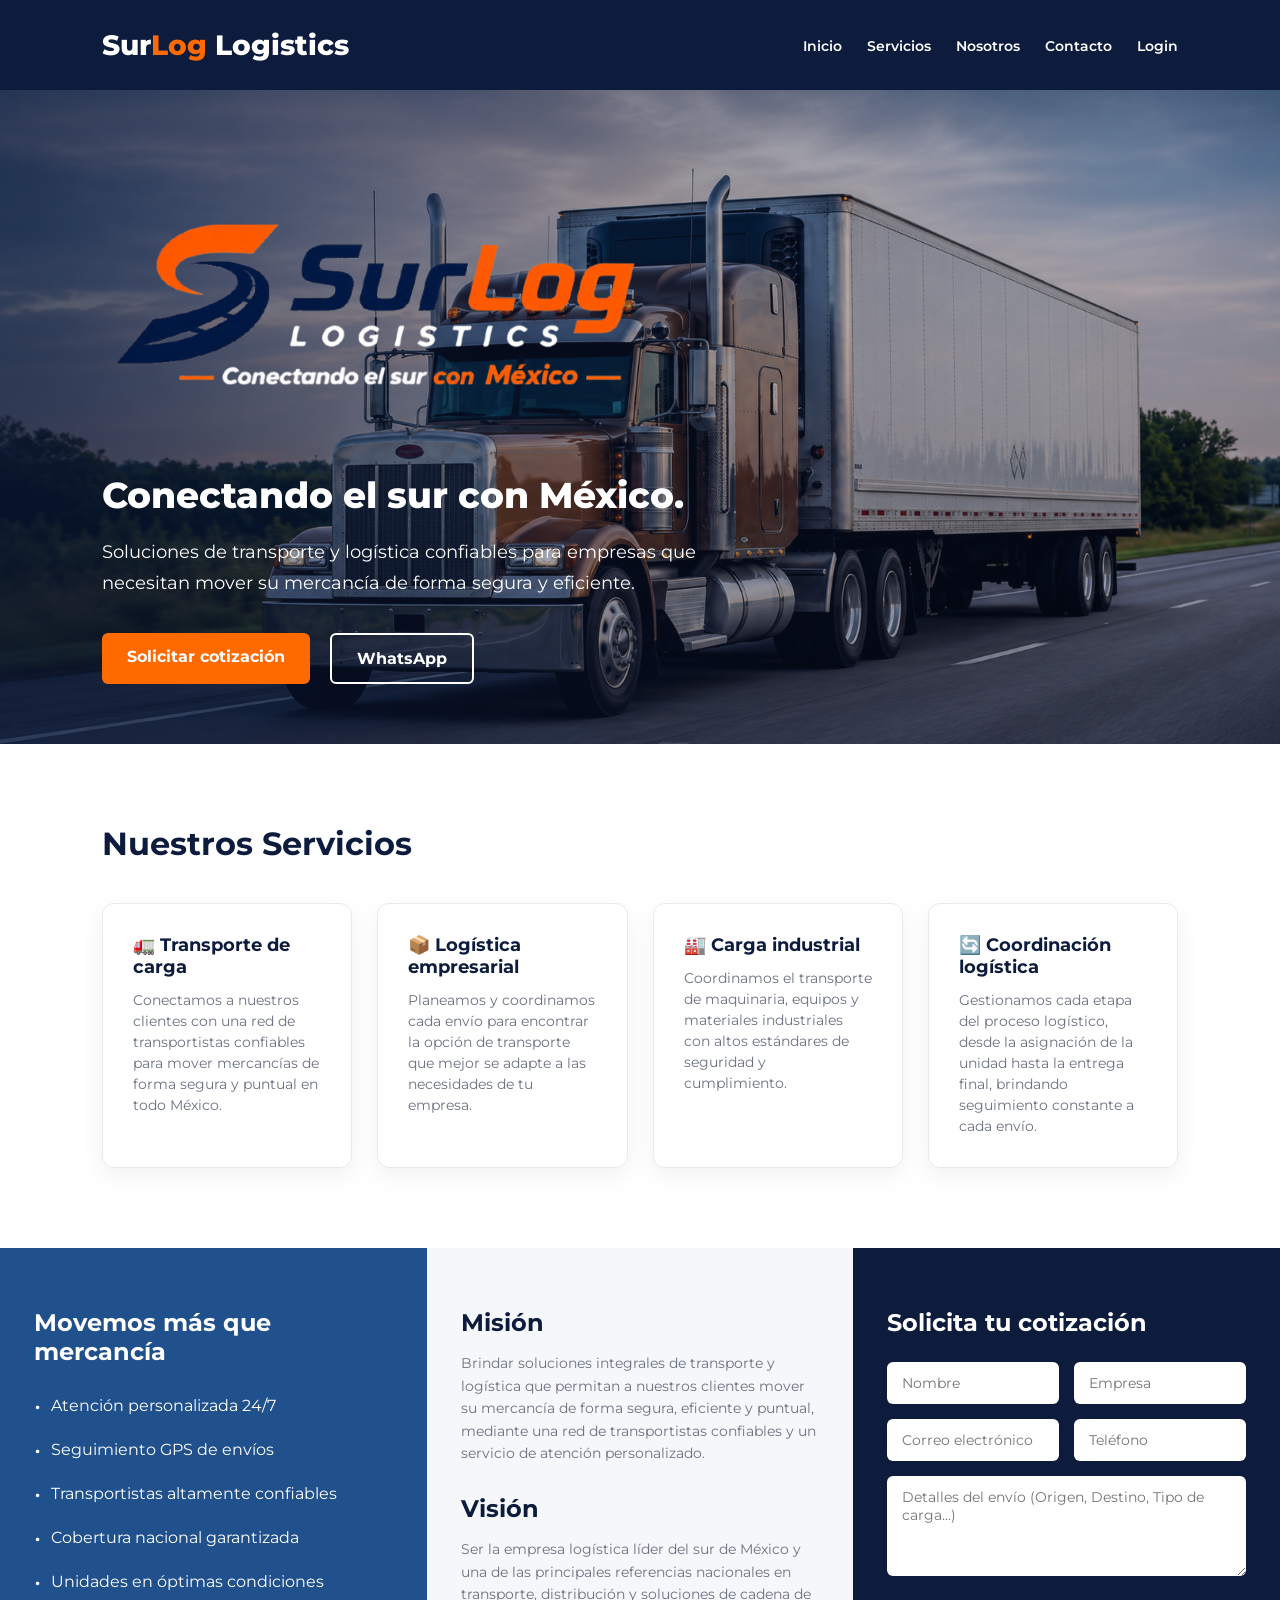
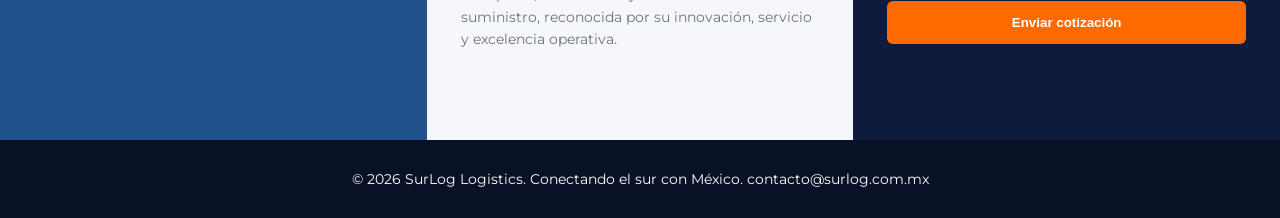
<file: index.html>
<!DOCTYPE html>
<html lang="es">
<head>
<meta charset="UTF-8">
<meta name="viewport" content="width=device-width, initial-scale=1.0">
<title>SurLog Logistics</title>
<link rel="icon" type="image/png" href="./IMG_5082.png?v=3">
<link rel="preconnect" href="https://fonts.googleapis.com">
<link rel="preconnect" href="https://fonts.gstatic.com" crossorigin>
<link href="https://fonts.googleapis.com/css2?family=Montserrat:wght@400;500;600;700;800&family=Montserrat+Alternates:wght@500;700&display=swap" rel="stylesheet">

<style>

/*=========================
MENU HAMBURGUESA
=========================*/

.menu-toggle{
    display:none;
    background:transparent;
    border:none;
    color:white;
    font-size:32px;
    cursor:pointer;
}

/* CELULAR */

@media(max-width:768px){

.menu-toggle{
    display:block;
}

nav ul{

    display:none !important;

    position:absolute;
    top:90px;
    left:0;
    width:100%;
    background:#0D1B3D;

    flex-direction:column;

    text-align:center;

    padding:20px 0;

    gap:20px;

}

nav ul.active{

    display:flex !important;

}

}

nav a{
    font-size:18px;
}

header > .btn{
    display:none;
}

}

@keyframes menu{

from{
    opacity:0;
    transform:translateY(-15px);
}

to{
    opacity:1;
    transform:translateY(0);
}

}

/* =========================
   VARIABLES CORPORATIVAS
========================= */
:root {
    --azul: #0D1B3D;
    --azul-claro: #21518C; /* Para la columna izquierda inferior */
    --naranja: #FF6A00;
    --gris: #6B7280;
    --gris-fondo: #F5F7FA;
    --blanco: #FFFFFF;
}

* {
    margin: 0;
    padding: 0;
    box-sizing: border-box;
}

html {
    scroll-behavior: smooth;
}

body {
    font-family: 'Montserrat', sans-serif;
    color: var(--azul);
    background: var(--gris-fondo);
}

a {
    text-decoration: none;
}

/* ================= HEADER ================= */
header {
    height: 90px;
    background: var(--azul);
    display: flex;
    align-items: center;
    justify-content: space-between;
    padding: 0 8%;
    position: sticky;
    top: 0;
    z-index: 1000;
}

.logo {
    color: white;
    font-size: 28px;
    font-weight: 800;
}

.logo span {
    color: var(--naranja);
}

nav ul {
    display: flex;
    gap: 25px;
    list-style: none;
}

nav a {
    color: white;
    font-size: 14px;
    font-weight: 600;
    transition: color 0.3s;
}

nav a:hover {
    color: var(--naranja);
}

.btn {
    background: var(--naranja);
    color: white;
    padding: 14px 25px;
    border-radius: 6px;
    font-weight: 700;
    border: none;
    cursor: pointer;
    transition: background 0.3s ease;
}

.btn:hover {
    background: #e65f00;
}

.btn-outline {
    border: 2px solid white;
    color: white;
    padding: 14px 25px;
    border-radius: 6px;
    font-weight: 700;
    transition: background 0.3s, color 0.3s;
}

.btn-outline:hover {
    background: white;
    color: var(--azul);
}

/* ================= HERO ================= */
.hero{ min-height: 400px; 
   display: flex;
   align-items: center;
   padding: 60px 8%;
   background: 
   linear-gradient(to right, rgba(13,27,61,.55), 
   rgba(13,27,61,.20)), url("camion.png.png"); 
   background-size: cover; 
   background-position: 45% center; 
   background-repeat: no-repeat; 
}

.hero-content {
    max-width: 650px;
   PADDING-TOP: 0;
}

.hero-logo-img {
    width: 560px;
    max-width: 100%;
    height: auto;
    margin-bottom: 25px;
    display: block;
}

.hero-content{
    max-width:600px;
    padding-top:20px;
}
   
.hero h1 {
    font-size: 35.5px; /* Antes 48px */
    color: #fff;
    line-height: 1.2;
    margin-bottom: 20px;
    font-weight: 800;
}

.hero p {
    color: #fff;
    font-size: 18px;   /* Antes era 18px */
    line-height: 1.7;
    margin-bottom: 35px;
    max-width: 600px;  /* Evita que el texto quede demasiado largo */
}

.botones {
    display: flex;
    gap: 20px;
}

/* ================= SERVICIOS ================= */
.seccion-servicios {
    padding: 80px 8%;
    background: white;
}

.seccion-servicios h2 {
    font-size: 32px;
    margin-bottom: 40px;
}

.servicios {
    display: grid;
    grid-template-columns: repeat(4, 1fr);
    gap: 25px;
}

.card {
    padding: 30px;
    background: white;
    border-radius: 12px;
    box-shadow: 0 8px 25px rgba(0,0,0,.06);
    transition: transform .3s;
    border: 1px solid #eaeaea;
}

.card:hover {
    transform: translateY(-5px);
}

.card h3 {
    margin-bottom: 12px;
    font-size: 18px;
}

.card p {
    font-size: 14px;
    color: var(--gris);
    line-height: 1.5;
}

/* ================= TRES COLUMNAS INFERIORES ================= */
.info-grid {
    display: grid;
    grid-template-columns: 1fr 1fr 1fr;
    max-width: 100%;
}

/* Columna Izquierda (Confianza) */
.col-confianza {
    background: var(--azul-claro);
    color: white;
    padding: 60px 8%;
}

.col-confianza h3 {
    font-size: 24px;
    margin-bottom: 25px;
}

.col-confianza ul {
    list-style: none;
}

.col-confianza li {
    font-size: 16px;
    margin-bottom: 15px;
    display: flex;
    align-items: center;
    gap: 10px;
}

.col-confianza li::before {
    content: '•';
    color: white;
    font-size: 24px;
}

/* Columna Centro (Misión y Visión) */
.col-mision {
    background: var(--gris-fondo);
    padding: 60px 8%;
}

.col-mision h3 {
    font-size: 24px;
    margin-bottom: 15px;
    color: var(--azul);
}

.col-mision p {
    font-size: 14px;
    color: var(--gris);
    line-height: 1.6;
    margin-bottom: 30px;
}

/* Columna Derecha (Formulario) */
.col-formulario {
    background: var(--azul);
    color: white;
    padding: 60px 8%;
}

.col-formulario h3 {
    font-size: 24px;
    margin-bottom: 25px;
}

form {
    display: grid;
    gap: 15px;
}

.form-row {
    display: grid;
    grid-template-columns: 1fr 1fr;
    gap: 15px;
}

input, textarea {
    padding: 12px 15px;
    border: none;
    border-radius: 6px;
    font-family: inherit;
    font-size: 14px;
    width: 100%;
}

textarea {
    min-height: 100px;
    resize: vertical;
}

.col-formulario .btn {
    width: 100%;
    margin-top: 10px;
}

/* ================= FOOTER ================= */
footer {
    background: #081126;
    color: white;
    padding: 30px 8%;
    text-align: center;
    font-size: 14px;
}

/* ================= MOVIL ================= */
@media(max-width: 1024px){
    .info-grid {
        grid-template-columns: 1fr;
    }
    .servicios {
        grid-template-columns: 1fr 1fr;
    }

    .hero h1 {
        font-size: 36px;
    }
    .hero-logo-img {
        max-width: 250px;
    }
    .botones {
        flex-direction: column;
    }
    .servicios {
        grid-template-columns: 1fr;
    }
    .form-row {
        grid-template-columns: 1fr;
    }
}
</style>
</head>

<body>

<header>
    <div class="logo">
        Sur<span>Log</span> Logistics
    </div>
    <nav>
    <button class="menu-toggle" id="menu-toggle">
        ☰
    </button>

    <ul id="menu">
        <li><a href="#inicio">Inicio</a></li>
        <li><a href="#servicios">Servicios</a></li>
        <li><a href="#nosotros">Nosotros</a></li>
        <li><a href="#contacto">Contacto</a></li>
        <li><a href="/login">Login</a></li>
    </ul>
    </nav>
    <a href="/portal" class="btn">Login </a>
</header>

<section class="hero" id="inicio">
    <div class="hero-content">
        <!-- AQUÍ VA TU LOGO. ASEGÚRATE DE QUE EL ARCHIVO SEA UN PNG TRANSPARENTE Y SE LLAME logo.png -->
        <img src="gtg.png" alt="SurLog Logistics Logo" class="hero-logo-img">
        
        <h1>Conectando el sur con México.</h1>
        <p>Soluciones de transporte y logística confiables para empresas que necesitan mover su mercancía de forma segura y eficiente.</p>
        <div class="botones">
            <a class="btn" href="#contacto">Solicitar cotización</a>
            <a class="btn-outline" href="https://wa.me/529932814109" target="_blank">WhatsApp</a>
        </div>
    </div>
</section>

<section class="seccion-servicios" id="servicios">
    <h2>Nuestros Servicios</h2>
    <div class="servicios">
        <div class="card">
            <h3>🚛 Transporte de carga</h3>
            <p>Conectamos a nuestros clientes con una red de transportistas confiables para mover mercancías de forma segura y puntual en todo México.</p>
        </div>
        <div class="card">
            <h3>📦 Logística empresarial</h3>
            <p>Planeamos y coordinamos cada envío para encontrar la opción de transporte que mejor se adapte a las necesidades de tu empresa.</p>
        </div>
        <div class="card">
            <h3>🏭 Carga industrial</h3>
            <p>Coordinamos el transporte de maquinaria, equipos y materiales industriales con altos estándares de seguridad y cumplimiento.</p>
        </div>
        <div class="card">
            <h3>🔄 Coordinación logística</h3>
            <p>Gestionamos cada etapa del proceso logístico, desde la asignación de la unidad hasta la entrega final, brindando seguimiento constante a cada envío.</p>
        </div>
    </div>
</section>

<!-- SECCIÓN INFERIOR 3 COLUMNAS -->
<section class="info-grid" id="nosotros">
    
    <!-- Columna 1: Confianza -->
    <div class="col-confianza">
        <h3>Movemos más que mercancía</h3>
        <ul>
            <li>Atención personalizada 24/7</li>
            <li>Seguimiento GPS de envíos</li>
            <li>Transportistas altamente confiables</li>
            <li>Cobertura nacional garantizada</li>
            <li>Unidades en óptimas condiciones</li>
        </ul>
    </div>

    <!-- Columna 2: Misión y Visión -->
    <div class="col-mision">
        <h3>Misión</h3>
        <p>Brindar soluciones integrales de transporte y logística que permitan a nuestros 
           clientes mover su mercancía de forma segura, eficiente y puntual,
           mediante una red de transportistas confiables y un servicio de atención personalizado.</p>
        
        <h3>Visión</h3>
        <p>Ser la empresa logística líder del sur de México y una de las
           principales referencias nacionales en transporte,
           distribución y soluciones de cadena de suministro, 
           reconocida por su innovación, servicio y excelencia operativa.</p>
    </div>

    <!-- Columna 3: Formulario -->
    <div class="col-formulario" id="contacto">
        <h3>Solicita tu cotización</h3>
        <form action="https://formsubmit.co/cotizaciones@surlog.com.mx" method="POST">
         <input type="hidden" name="_subject" value="Nueva cotización SurLog Logistics">
         <input type="hidden" name="_captcha" value="false">
         <input type="hidden" name="_template" value="table">
         <input type="hidden" name="_next" value="https://surlog.com.mx">
            <div class="form-row">
            
            <input type="text" name="Nombre" placeholder="Nombre" required>
            <input type="text" name="Empresa" placeholder="Empresa">
            <input type="email" name="Correo" placeholder="Correo electrónico" required>
            <input type="tel" name="Telefono" placeholder="Teléfono">
            </div>
            
            <textarea
            name="Detalles"
            placeholder="Detalles del envío (Origen, Destino, Tipo de carga...)"
            required></textarea>
            <button class="btn" type="submit">
             Enviar cotización
            </button>
        </form>
    </div>

</section>

<footer>
    <p>© 2026 SurLog Logistics. Conectando el sur con México. contacto@surlog.com.mx</p>
</footer>
<script>

const boton = document.getElementById("menu-toggle");
const menu = document.getElementById("menu");

boton.addEventListener("click",()=>{

    menu.classList.toggle("active");

    if(menu.classList.contains("active")){
        boton.innerHTML="✕";
    }else{
        boton.innerHTML="☰";
    }

});

//Cerrar menú al seleccionar una opción

document.querySelectorAll("#menu a").forEach(link=>{

    link.addEventListener("click",()=>{

        menu.classList.remove("active");
        boton.innerHTML="☰";

    });

});

</script>
</body>
</html>
</file>
